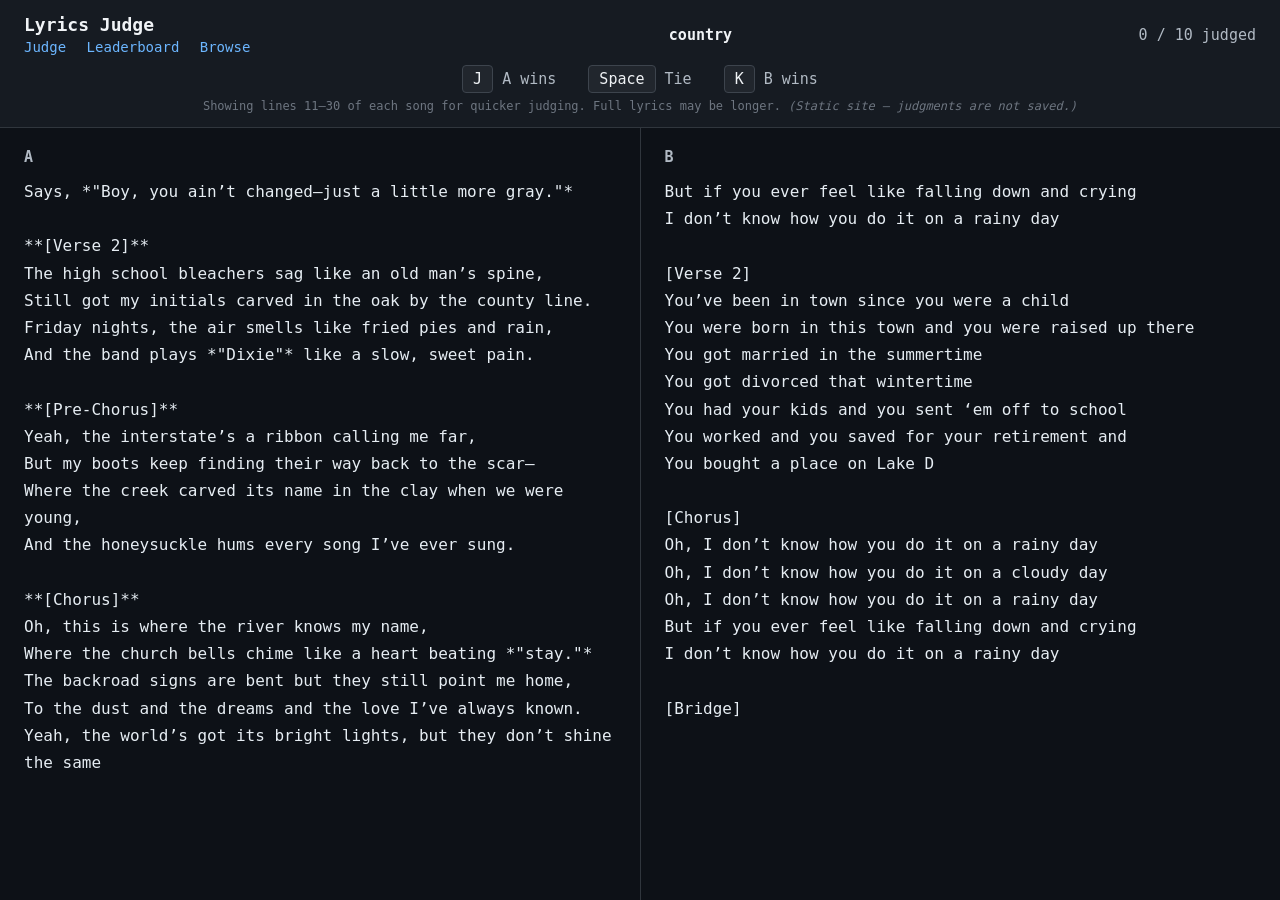
<file: docs/index.html>
<!doctype html>
<html lang="en">
  <head>
    <meta charset="UTF-8" />
    <meta name="viewport" content="width=device-width, initial-scale=1.0" />
    <title>Lyrics Judge</title>
    <link rel="stylesheet" href="static/style.css" />
  </head>
  <body data-pairs-url="api/pairs.json">
    <div class="header">
      <div class="header-top">
        <div><h1>Lyrics Judge</h1><nav class="nav"><a href="index.html">Judge</a> <a href="leaderboard/index.html">Leaderboard</a> <a href="browse/index.html">Browse</a></nav></div>
        <div class="meta" id="meta"></div>
        <div class="progress" id="progress"></div>
      </div>
      <div class="controls" id="controls" style="display: none">
        <div class="hint"><kbd>J</kbd> A wins</div>
        <div class="hint"><kbd>Space</kbd> Tie</div>
        <div class="hint"><kbd>K</kbd> B wins</div>
      </div>
      <div class="disclaimer" id="disclaimer" style="display: none">
        Showing lines 11&ndash;30 of each song for quicker judging. Full lyrics
        may be longer. <em>(Static site &mdash; judgments are not saved.)</em>
      </div>
    </div>

    <div class="loading" id="loading">Loading pairs...</div>

    <div class="columns" id="columns" style="display: none">
      <div class="column">
        <div class="column-label">A</div>
        <pre class="lyrics" id="left"></pre>
      </div>
      <div class="column">
        <div class="column-label">B</div>
        <pre class="lyrics" id="right"></pre>
      </div>
    </div>

    <div class="done" id="done" style="display: none">
      <h2>All done!</h2>
      <p>You've judged every pair in this round. Thanks for listening.</p>
      <a href="leaderboard/index.html">View the leaderboard &rarr;</a>
      <button id="reset">Start a new round</button>
    </div>

    <div class="flash-left" id="flash-left"></div>
    <div class="flash-right" id="flash-right"></div>

    <script>
      (function () {
        let pairs = [];
        let order = [];
        let current = 0;
        let locked = false;

        const $loading = document.getElementById("loading");
        const $columns = document.getElementById("columns");
        const $done = document.getElementById("done");
        const $controls = document.getElementById("controls");
        const $disclaimer = document.getElementById("disclaimer");
        const $left = document.getElementById("left");
        const $right = document.getElementById("right");
        const $progress = document.getElementById("progress");
        const $meta = document.getElementById("meta");
        const $flashLeft = document.getElementById("flash-left");
        const $flashRight = document.getElementById("flash-right");
        const ROUND_SIZE = 10;

        async function init() {
          const pairsUrl = document.body.dataset.pairsUrl;
          const res = await fetch(pairsUrl);
          pairs = await res.json();

          order = pairs.map((_, i) => i);
          shuffle(order);
          order = order.slice(0, ROUND_SIZE);

          $loading.style.display = "none";

          if (order.length === 0) {
            showDone();
          } else {
            $columns.style.display = "flex";
            $controls.style.display = "flex";
            $disclaimer.style.display = "block";
            showPair();
          }
        }

        function shuffle(arr) {
          for (let i = arr.length - 1; i > 0; i--) {
            const j = Math.floor(Math.random() * (i + 1));
            [arr[i], arr[j]] = [arr[j], arr[i]];
          }
        }

        function trimLyrics(text) {
          const lines = text.split("\n");
          return lines.slice(10, 30).join("\n");
        }

        function showPair() {
          const pair = pairs[order[current]];
          $left.textContent = trimLyrics(pair.left_lyrics);
          $right.textContent = trimLyrics(pair.right_lyrics);
          $meta.innerHTML = "<span>" + escapeHtml(pair.genre) + "</span>";
          updateProgress();
          $left.parentElement.scrollTop = 0;
          $right.parentElement.scrollTop = 0;
        }

        function updateProgress() {
          $progress.textContent = current + " / " + order.length + " judged";
        }

        function escapeHtml(s) {
          const d = document.createElement("div");
          d.textContent = s;
          return d.innerHTML;
        }

        function flash(side) {
          const el =
            side === "left"
              ? $flashLeft
              : side === "right"
                ? $flashRight
                : null;
          if (el) {
            el.classList.add("show");
            setTimeout(() => el.classList.remove("show"), 200);
          }
        }

        function judge(rating) {
          if (locked || current >= order.length) return;
          locked = true;

          if (rating === "A wins") flash("left");
          else if (rating === "B wins") flash("right");

          // No server POST — static site, just advance locally
          current++;

          setTimeout(() => {
            if (current >= order.length) {
              showDone();
            } else {
              showPair();
            }
            locked = false;
          }, 300);
        }

        function showDone() {
          $columns.style.display = "none";
          $controls.style.display = "none";
          $disclaimer.style.display = "none";
          $done.style.display = "flex";
          updateProgress();
        }

        document.getElementById("reset").addEventListener("click", () => {
          $done.style.display = "none";
          $loading.style.display = "flex";
          current = 0;
          order = pairs.map((_, i) => i);
          shuffle(order);
          order = order.slice(0, ROUND_SIZE);
          $columns.style.display = "flex";
          $controls.style.display = "flex";
          $disclaimer.style.display = "block";
          $loading.style.display = "none";
          showPair();
        });

        document.addEventListener("keydown", (e) => {
          if (e.repeat) return;
          if (e.key === "j" || e.key === "J") judge("A wins");
          else if (e.key === "k" || e.key === "K") judge("B wins");
          else if (e.key === " ") {
            e.preventDefault();
            judge("Tie");
          }
        });

        init();
      })();
    </script>
  </body>
</html>
</file>
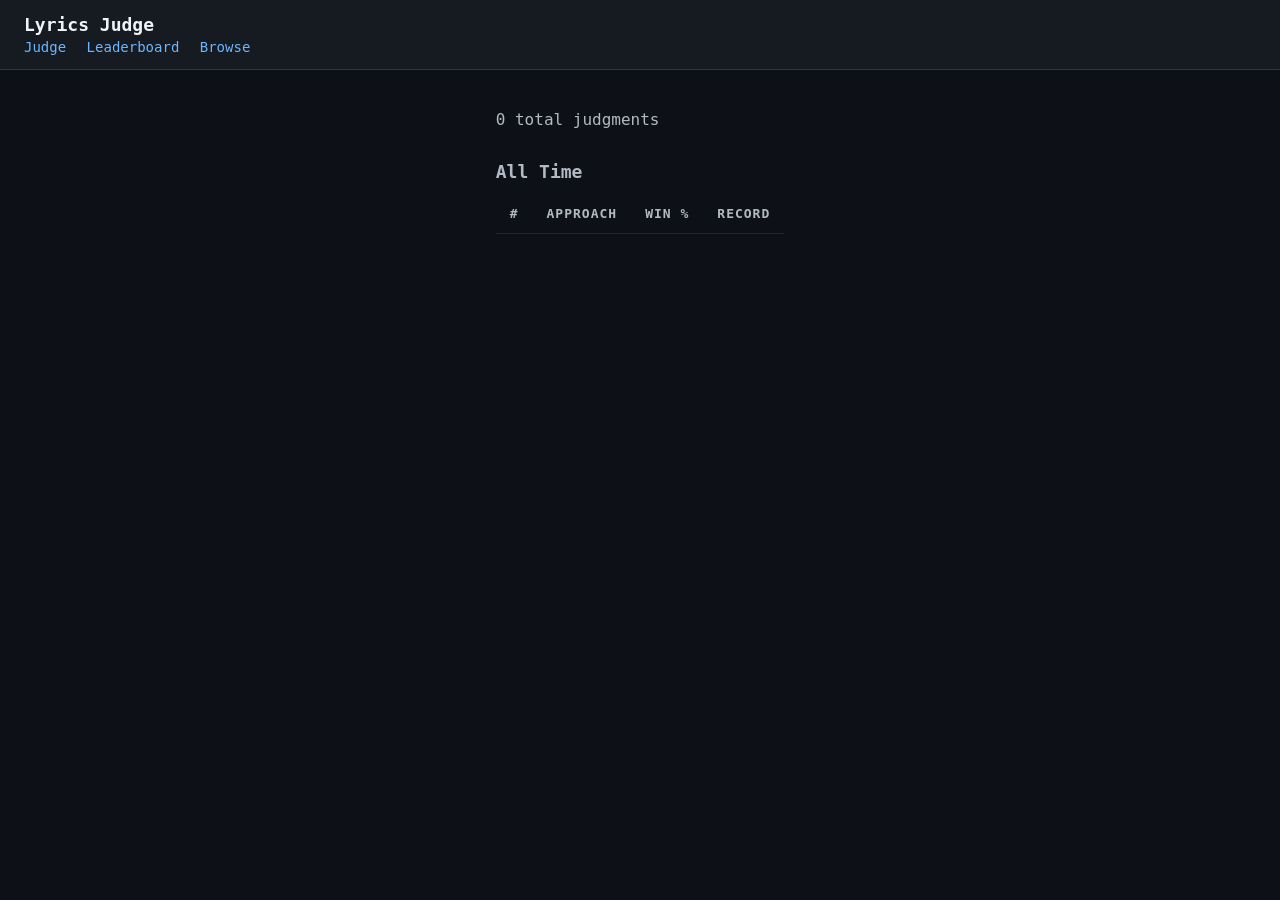
<file: docs/leaderboard/index.html>
<!doctype html>
<html lang="en">
  <head>
    <meta charset="UTF-8" />
    <meta name="viewport" content="width=device-width, initial-scale=1.0" />
    <title>Leaderboard — Lyrics ELO</title>
    <link rel="stylesheet" href="../static/style.css" />
  </head>
  <body data-results-url="../api/results.json">
    <div class="header">
      <div class="header-top">
        <div><h1>Lyrics Judge</h1><nav class="nav"><a href="../index.html">Judge</a> <a href="index.html">Leaderboard</a> <a href="../browse/index.html">Browse</a></nav></div>
      </div>
    </div>
    <div class="leaderboard-wrap">
      <div class="total" id="total">Loading...</div>

      <h2 class="section-title">All Time</h2>
      <table>
        <thead>
          <tr>
            <th>#</th>
            <th>Approach</th>
            <th>Win %</th>
            <th>Record</th>
          </tr>
        </thead>
        <tbody id="tbody-alltime"></tbody>
      </table>

      <h2 class="section-title" id="rounds-heading" style="display: none">
        Rounds
      </h2>
      <div id="rounds"></div>

    </div>

    <script>
      (async function () {
        const resultsUrl = document.body.dataset.resultsUrl;
        const res = await fetch(resultsUrl);
        const data = await res.json();

        document.getElementById("total").textContent =
          data.total_judgments + " total judgments";

        // All-time table
        fillTable(document.getElementById("tbody-alltime"), data.leaderboard);

        // Blocks of 10, most recent first
        if (data.blocks && data.blocks.length > 0) {
          document.getElementById("rounds-heading").style.display = "block";
          const container = document.getElementById("rounds");

          data.blocks.forEach((blk, idx) => {
            const block = document.createElement("div");
            block.className = "session-block";

            const label = document.createElement("div");
            label.className = "session-label";
            label.textContent =
              "Round " + (data.blocks.length - idx) + " (" + blk.count + " judgments)";
            block.appendChild(label);

            const table = document.createElement("table");
            const thead = document.createElement("thead");
            thead.innerHTML =
              "<tr><th>#</th><th>Approach</th><th>Win %</th><th>Record</th></tr>";
            table.appendChild(thead);
            const tbody = document.createElement("tbody");
            fillTable(tbody, blk.results);
            table.appendChild(tbody);
            block.appendChild(table);

            container.appendChild(block);
          });
        }

        function fillTable(tbody, rows) {
          rows.forEach((row, i) => {
            const tr = document.createElement("tr");
            tr.innerHTML =
              '<td class="rank">' +
              (i + 1) +
              "</td>" +
              "<td>" +
              escapeHtml(row.approach) +
              "</td>" +
              '<td class="elo">' +
              row.win_rate +
              "%</td>" +
              '<td class="record">' +
              row.wins +
              "W " +
              row.losses +
              "L " +
              row.ties +
              "T</td>";
            tbody.appendChild(tr);
          });
        }

        function escapeHtml(s) {
          const d = document.createElement("div");
          d.textContent = s;
          return d.innerHTML;
        }
      })();
    </script>
  </body>
</html>
</file>
<file: docs/static/style.css>
* {
  margin: 0;
  padding: 0;
  box-sizing: border-box;
}

body {
  font-family: "SF Mono", "Fira Code", "Consolas", monospace;
  background: #0d1117;
  color: #f0f3f6;
  min-height: 100vh;
  display: flex;
  flex-direction: column;
}

a {
  color: #6cb6ff;
  text-decoration: none;
}
a:hover {
  text-decoration: underline;
}

/* Header */
.header {
  position: sticky;
  top: 0;
  z-index: 10;
  background: #161b22;
  border-bottom: 1px solid #30363d;
  padding: 14px 24px;
}

.header-top {
  display: flex;
  justify-content: space-between;
  align-items: center;
}

.header h1,
.leaderboard-wrap h1 {
  font-size: 18px;
  font-weight: 600;
}

.nav {
  font-size: 14px;
  margin-top: 4px;
}

.nav a {
  margin-right: 12px;
}
.progress {
  font-size: 15px;
  color: #b1bac4;
}
.meta {
  font-size: 15px;
  color: #b1bac4;
}
.meta span {
  color: #f0f3f6;
  font-weight: 600;
}

.controls {
  display: flex;
  justify-content: center;
  gap: 32px;
  align-items: center;
  margin-top: 10px;
}

.disclaimer {
  font-size: 12px;
  color: #6e7681;
  text-align: center;
  margin-top: 6px;
}

/* Lyrics columns */
.columns {
  flex: 1;
  display: flex;
  gap: 1px;
  background: #30363d;
  overflow: hidden;
}

.column {
  flex: 1;
  overflow-y: auto;
  padding: 20px 24px;
  background: #0d1117;
}

.column-label {
  font-size: 15px;
  font-weight: 700;
  color: #b1bac4;
  text-transform: uppercase;
  letter-spacing: 1px;
  margin-bottom: 12px;
}

.lyrics {
  white-space: pre-wrap;
  font-size: 16px;
  line-height: 1.7;
  color: #e6edf3;
}

kbd {
  display: inline-block;
  padding: 4px 10px;
  font-size: 15px;
  font-family: inherit;
  background: #21262d;
  border: 1px solid #3d444d;
  border-radius: 4px;
  color: #f0f3f6;
}

.hint {
  font-size: 15px;
  color: #b1bac4;
}

/* Flash overlays — one per column */
.flash-left,
.flash-right {
  position: fixed;
  top: 0;
  bottom: 0;
  width: 50%;
  pointer-events: none;
  background: rgba(63, 185, 80, 0.15);
  opacity: 0;
  transition: opacity 0.15s;
  z-index: 100;
}

.flash-left {
  left: 0;
}
.flash-right {
  right: 0;
}
.flash-left.show,
.flash-right.show {
  opacity: 1;
}

/* Done state */
.done {
  flex: 1;
  display: flex;
  flex-direction: column;
  align-items: center;
  justify-content: center;
  gap: 16px;
  padding: 40px;
  text-align: center;
}

.done h2 {
  font-size: 28px;
}
.done p {
  color: #b1bac4;
  font-size: 16px;
}

.done button {
  margin-top: 8px;
  padding: 8px 20px;
  font-family: inherit;
  font-size: 15px;
  background: #21262d;
  color: #b1bac4;
  border: 1px solid #3d444d;
  border-radius: 6px;
  cursor: pointer;
}

.done button:hover {
  background: #30363d;
  color: #f0f3f6;
}

/* Leaderboard */
.leaderboard-wrap {
  max-width: 700px;
  margin: 40px auto;
  padding: 0 24px;
}

.leaderboard-wrap h1 {
  font-size: 24px;
  margin-bottom: 8px;
}

.total {
  font-size: 16px;
  color: #b1bac4;
  margin-bottom: 24px;
}

table {
  width: 100%;
  border-collapse: collapse;
}

th,
td {
  text-align: left;
  padding: 12px 14px;
  border-bottom: 1px solid #21262d;
}

th {
  font-size: 13px;
  text-transform: uppercase;
  letter-spacing: 1px;
  color: #b1bac4;
}

td {
  font-size: 16px;
}

tr:hover td {
  background: #161b22;
}

.elo {
  font-weight: 700;
  color: #6cb6ff;
}
.rank {
  color: #b1bac4;
}
.record {
  color: #b1bac4;
  font-size: 15px;
}

.section-title {
  font-size: 18px;
  margin-top: 32px;
  margin-bottom: 12px;
  color: #b1bac4;
}

.session-block {
  margin-bottom: 24px;
}

.session-label {
  font-size: 14px;
  color: #6e7681;
  margin-bottom: 6px;
}

/* Loading */
.loading {
  flex: 1;
  display: flex;
  align-items: center;
  justify-content: center;
  color: #b1bac4;
  font-size: 16px;
}
</file>
